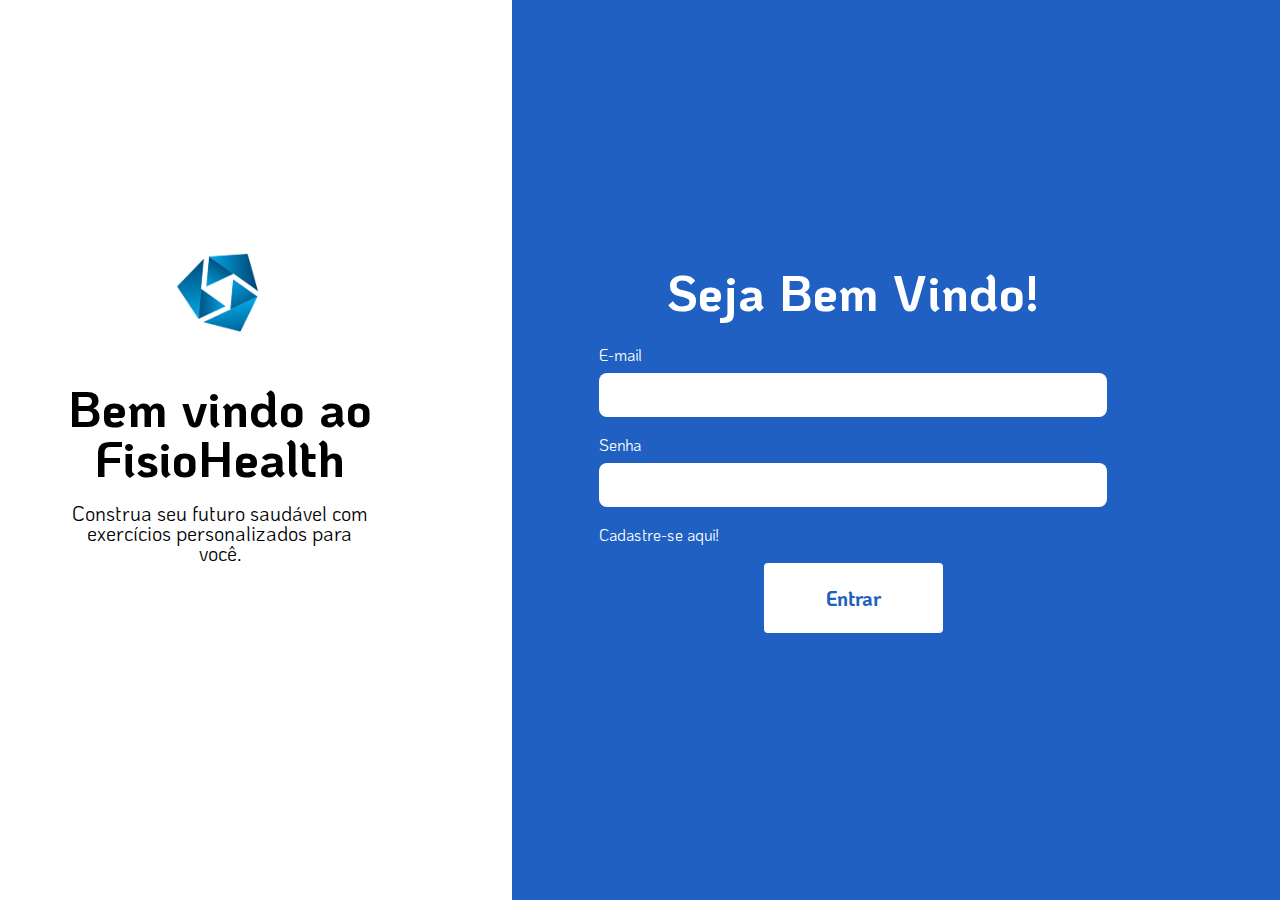
<file: index.html>
<!DOCTYPE html>
<html lang="pt-br">
  <head>
    <!-- Configuração da codificação de caracteres e configuração de viewport -->
    <meta charset="UTF-8" />
    <meta name="viewport" content="width=device-width, initial-scale=1.0" />

    <!-- Ícone da guia do navegador -->
    <link rel="shortcut icon" href="./assets/favicon.ico" type="image/x-icon" />

    <!-- Pré-conexão com o Google Fonts -->
    <link rel="preconnect" href="https://fonts.googleapis.com" />
    <link rel="preconnect" href="https://fonts.gstatic.com" crossorigin />

    <!-- Importação da fonte KoHo do Google Fonts -->
    <link
      href="https://fonts.googleapis.com/css2?family=KoHo:ital,wght@0,200;0,300;0,400;0,500;0,600;0,700;1,200;1,300;1,400;1,500;1,600;1,700&display=swap"
      rel="stylesheet"
    />

    <!-- Importação dos estilos do CSS -->
    <link rel="stylesheet" href="./index.css" />

    <!-- Importação do reset CSS -->
    <link rel="stylesheet" href="./reset.css" />

    <!-- Título da página -->
    <title>FisioHealth</title>
  </head>
  <body>
    <!-- Início da seção principal -->
    <main>
      <!-- Container principal -->
      <div class="container">
        <!-- Seção de boas-vindas -->
        <section class="container_welcome">
          <!-- Logotipo -->
          <figure>
            <img
              src="./assets/Logo_FisioHelth-removebg-preview 1.svg"
              alt="Logo"
            />
          </figure>

          <!-- Texto de boas-vindas -->
          <article>
            <h2>Bem vindo ao FisioHealth</h2>
            <p>
              Construa seu futuro saudável com exercícios personalizados para
              você.
            </p>
          </article>
        </section>

        <!-- Seção de login -->
        <section class="container_login">
          <!-- Título da seção de login -->
          <article>
            <h2>Seja Bem Vindo!</h2>
          </article>

          <!-- Formulário de login -->
          <form>
            <!-- Conjunto de campos: E-mail e Senha -->
            <fieldset>
              <!-- Campo de e-mail -->
              <div class="mail_box">
                <label for="email">E-mail</label>
                <input type="email" name="email" id="email" />
              </div>

              <!-- Campo de senha -->
              <div class="pass_box">
                <label for="pass">Senha</label>
                <input type="password" name="pass" id="pass" />
              </div>

              <!-- Link para a página de registro -->
              <div class="forget_box">
                <a href="./pages/register/register.html">Cadastre-se aqui!</a>
              </div>

              <!-- Botão de envio do formulário -->
              <div class="enter_box">
                <button type="submit">
                  <!-- Link para a página principal após o login -->
                  <a href="./pages/homepage/homepage.html">Entrar</a>
                </button>
              </div>
            </fieldset>
          </form>
        </section>
      </div>
    </main>
    <!-- Fim da seção principal -->
  </body>
</html>
</file>
<file: index.css>
/* Estilos gerais do corpo da página */
body {
  font-family: "KoHo", sans-serif;
  background: linear-gradient(to right, #ffff 40%, #1f60c2 10px, #1f60c2 70%);
}

/* Estilos para o container principal */
.container {
  width: 90vw;
  height: 100vh;
  margin: 0 auto;
  display: flex;
  justify-content: space-between;
}

/* Estilos para a seção de boas-vindas */
.container_welcome {
  width: 30%;
  display: flex;
  justify-content: center;
  align-items: center;
  flex-direction: column;
  margin-bottom: 10%;
  gap: 30px;
}

/* Estilos específicos para o título na seção de boas-vindas */
.container_welcome h2 {
  font-size: 50px;
}

/* Estilos para a seção de login */
.container_login {
  width: 70%;
  margin-left: 10%;
  display: flex;
  flex-direction: column;
  justify-content: center;
  align-items: center;
  gap: 30px;
  color: #ffff;
}

/* Estilos específicos para o título na seção de login */
.container_login h2 {
  font-size: 50px;
}

/* Estilos para o formulário de login */
form {
  display: flex;
  justify-content: center;
  width: 100%;
}

/* Estilos para o conjunto de campos no formulário */
fieldset {
  width: 70%;
  display: flex;
  flex-direction: column;
  gap: 20px;
}

/* Estilos gerais para campos de entrada */
input {
  outline-color: #1f60c2;
  border: 1px solid transparent;
  height: 40px;
  border-radius: 8px;
}

/* Estilos específicos para o campo de e-mail */
.mail_box {
  display: flex;
  flex-direction: column;
  gap: 10px;
  transition: 0.2s;
}

/* Estilos para realçar o campo de e-mail ao passar o mouse */
.mail_box:hover,
.mail_box label:hover,
.mail_box input:hover {
  font-weight: 700;
}

/* Estilos específicos para o campo de senha */
.pass_box {
  display: flex;
  flex-direction: column;
  gap: 10px;
  transition: 0.2s;
}

/* Estilos para realçar o campo de senha ao passar o mouse */
.pass_box:hover,
.pass_box label:hover,
.pass_box input:hover {
  font-weight: 700;
}

/* Estilos para o link "Esqueceu a senha?" */
.forget_box {
  font-weight: 400;
  transition: 0.2s;
}

/* Estilos para realçar o link "Esqueceu a senha?" ao passar o mouse */
.forget_box:hover {
  font-weight: 700;
}

/* Estilos para o botão de entrar */
.enter_box {
  display: flex;
  justify-content: center;
}

/* Estilos para os artigos, que contêm texto centralizado */
article {
  text-align: center;
}

/* Estilos específicos para o parágrafo dentro do artigo */
article p {
  margin-top: 20px;
  font-size: 20px;
}

/* Estilos para o botão geral */
button {
  background-color: #ffff;
  border: 2px solid transparent;
  color: #1f60c2;
  border-radius: 4px;
  padding: 20px 60px;
  font-family: "KoHo", sans-serif;
  font-weight: 700;
  font-size: 20px;
  cursor: pointer;
}

/* Estilos para realçar o botão ao passar o mouse */
button:hover {
  border-color: #ffff;
  background-color: #1f60c2;
  color: #ffff;
  transition: 0.3s;
}
</file>
